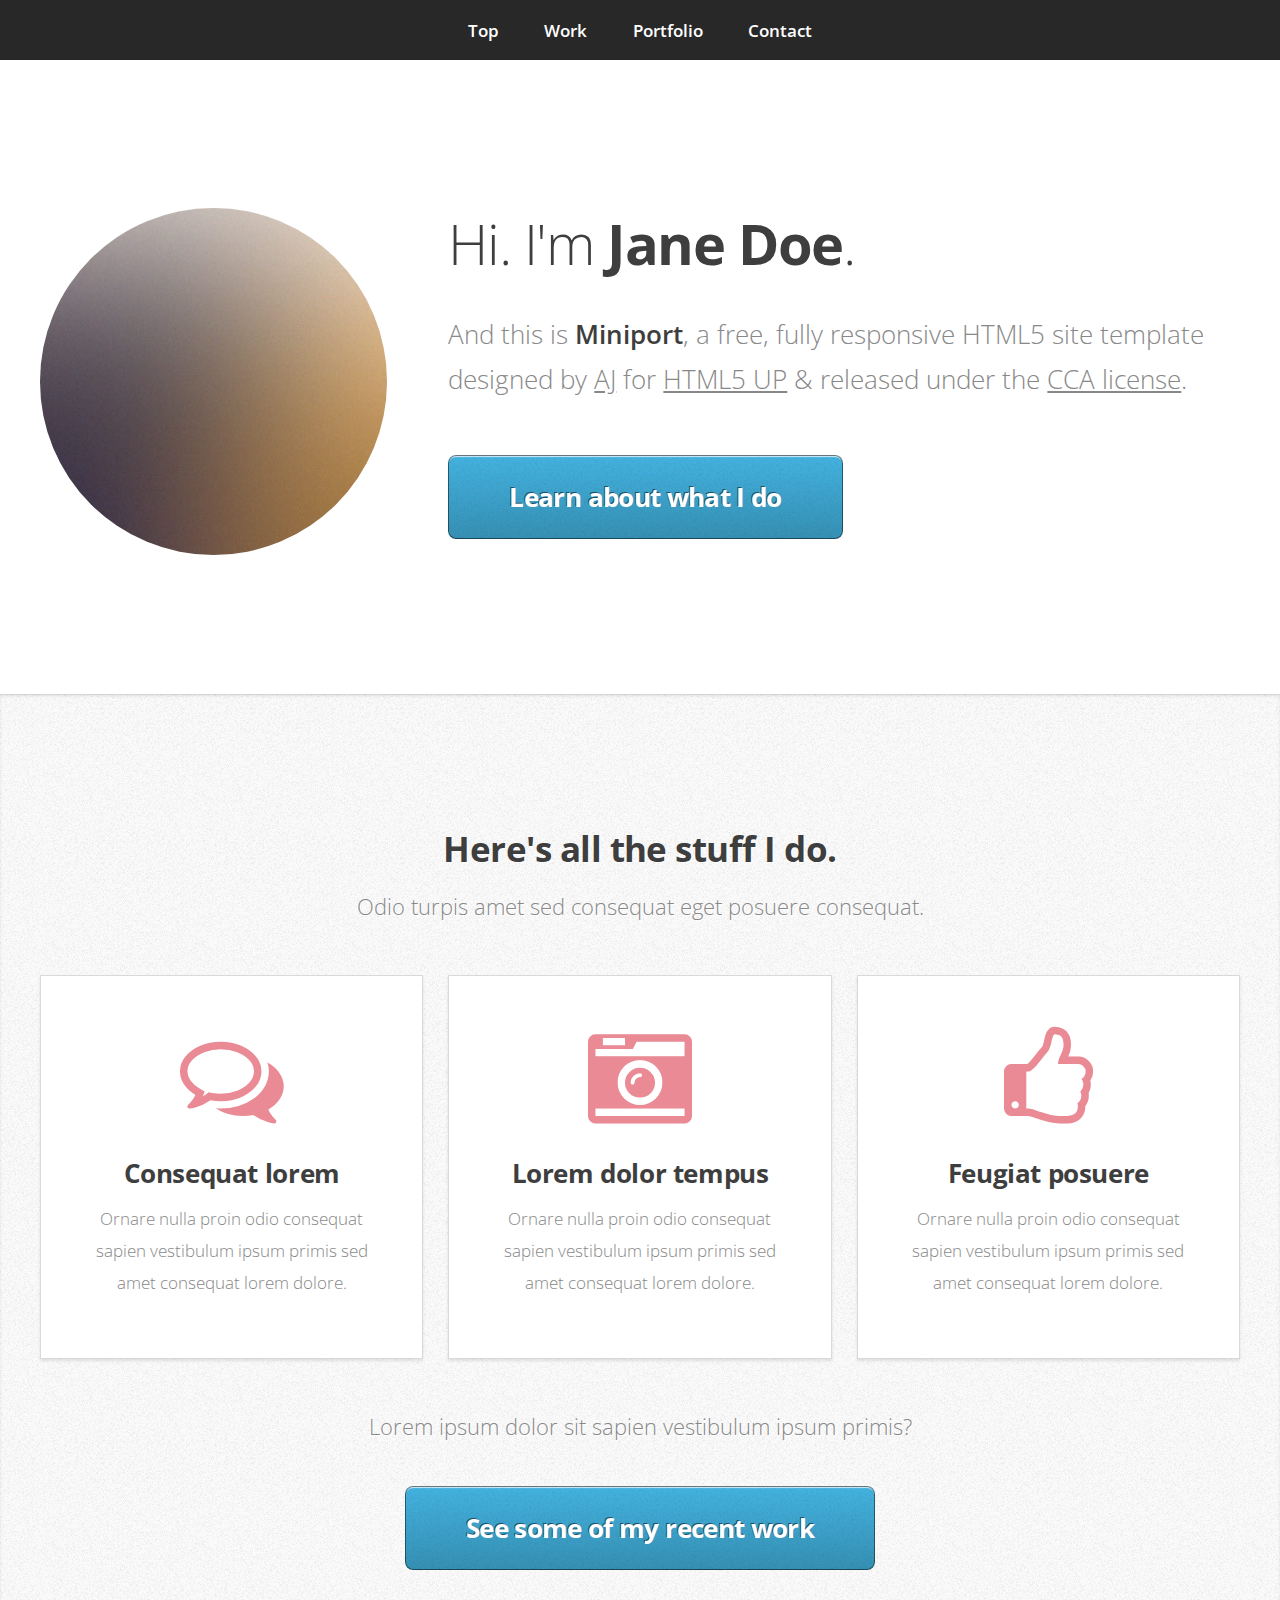
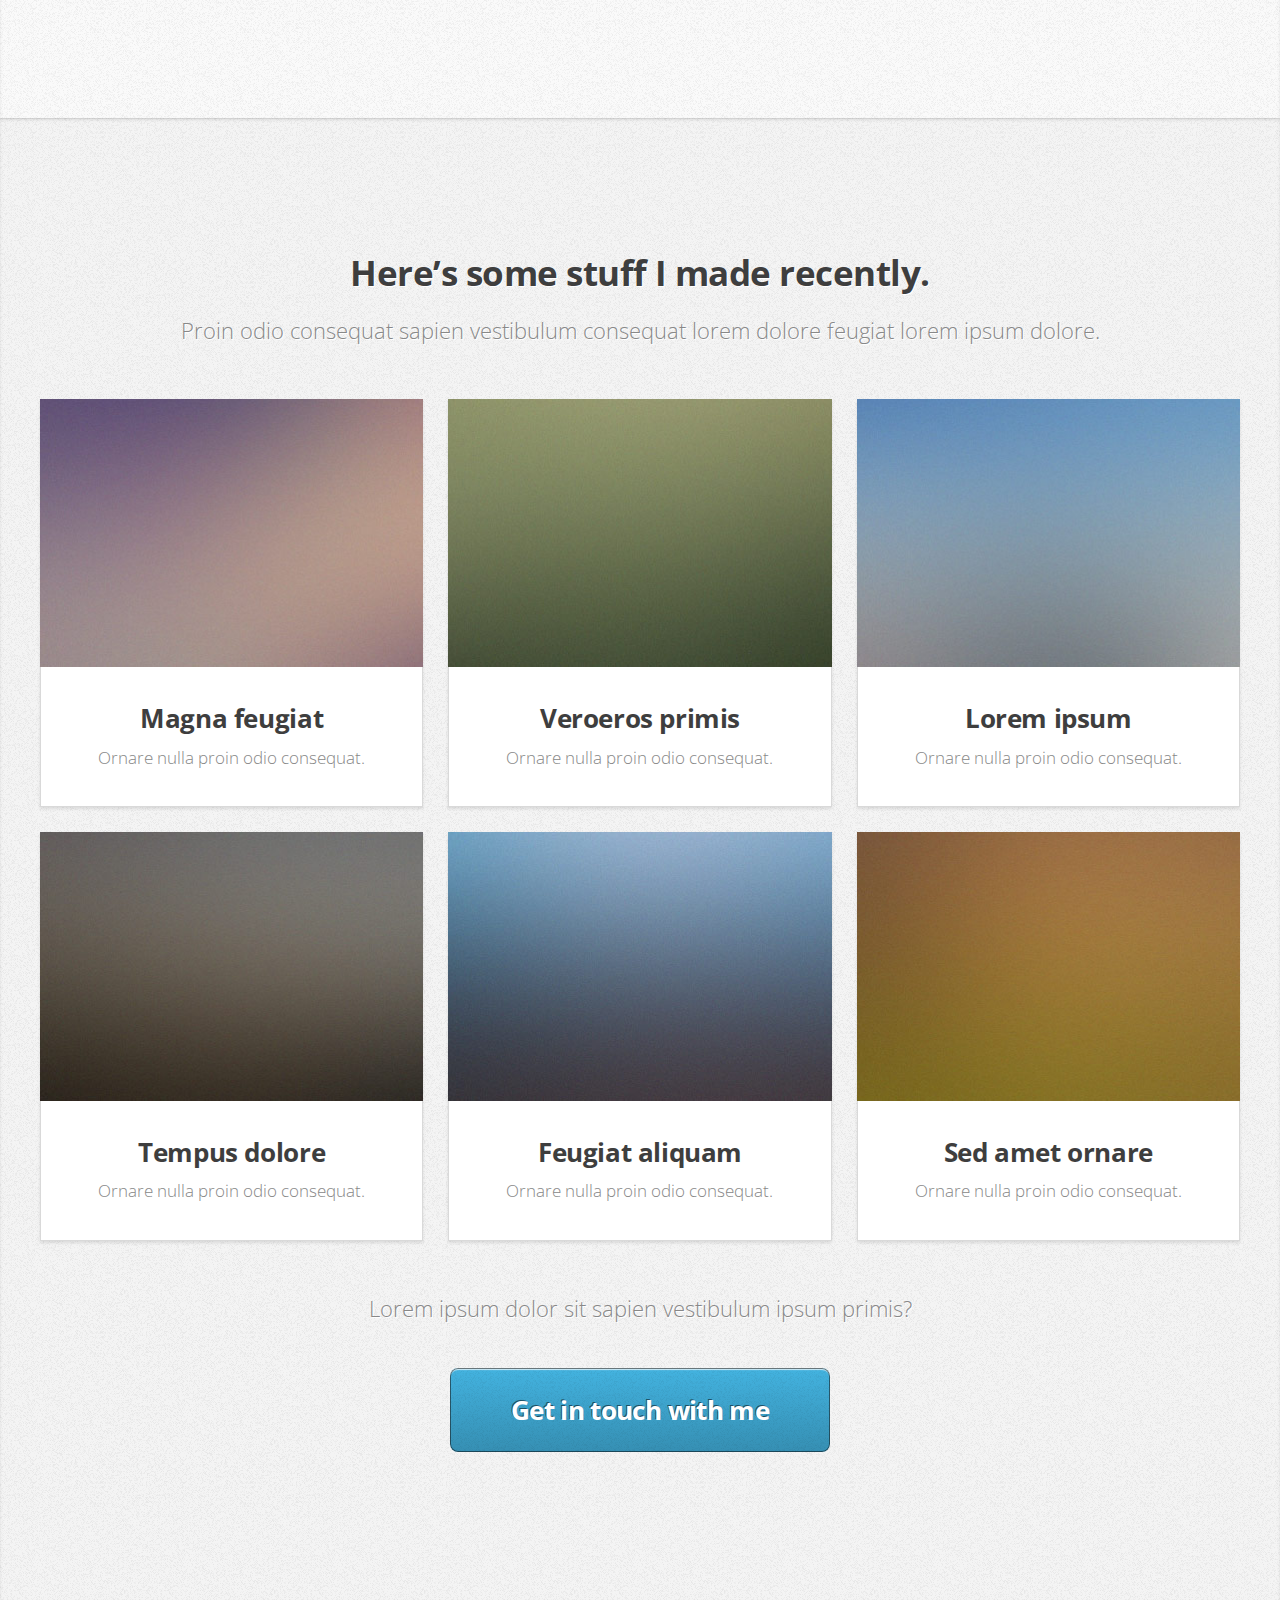
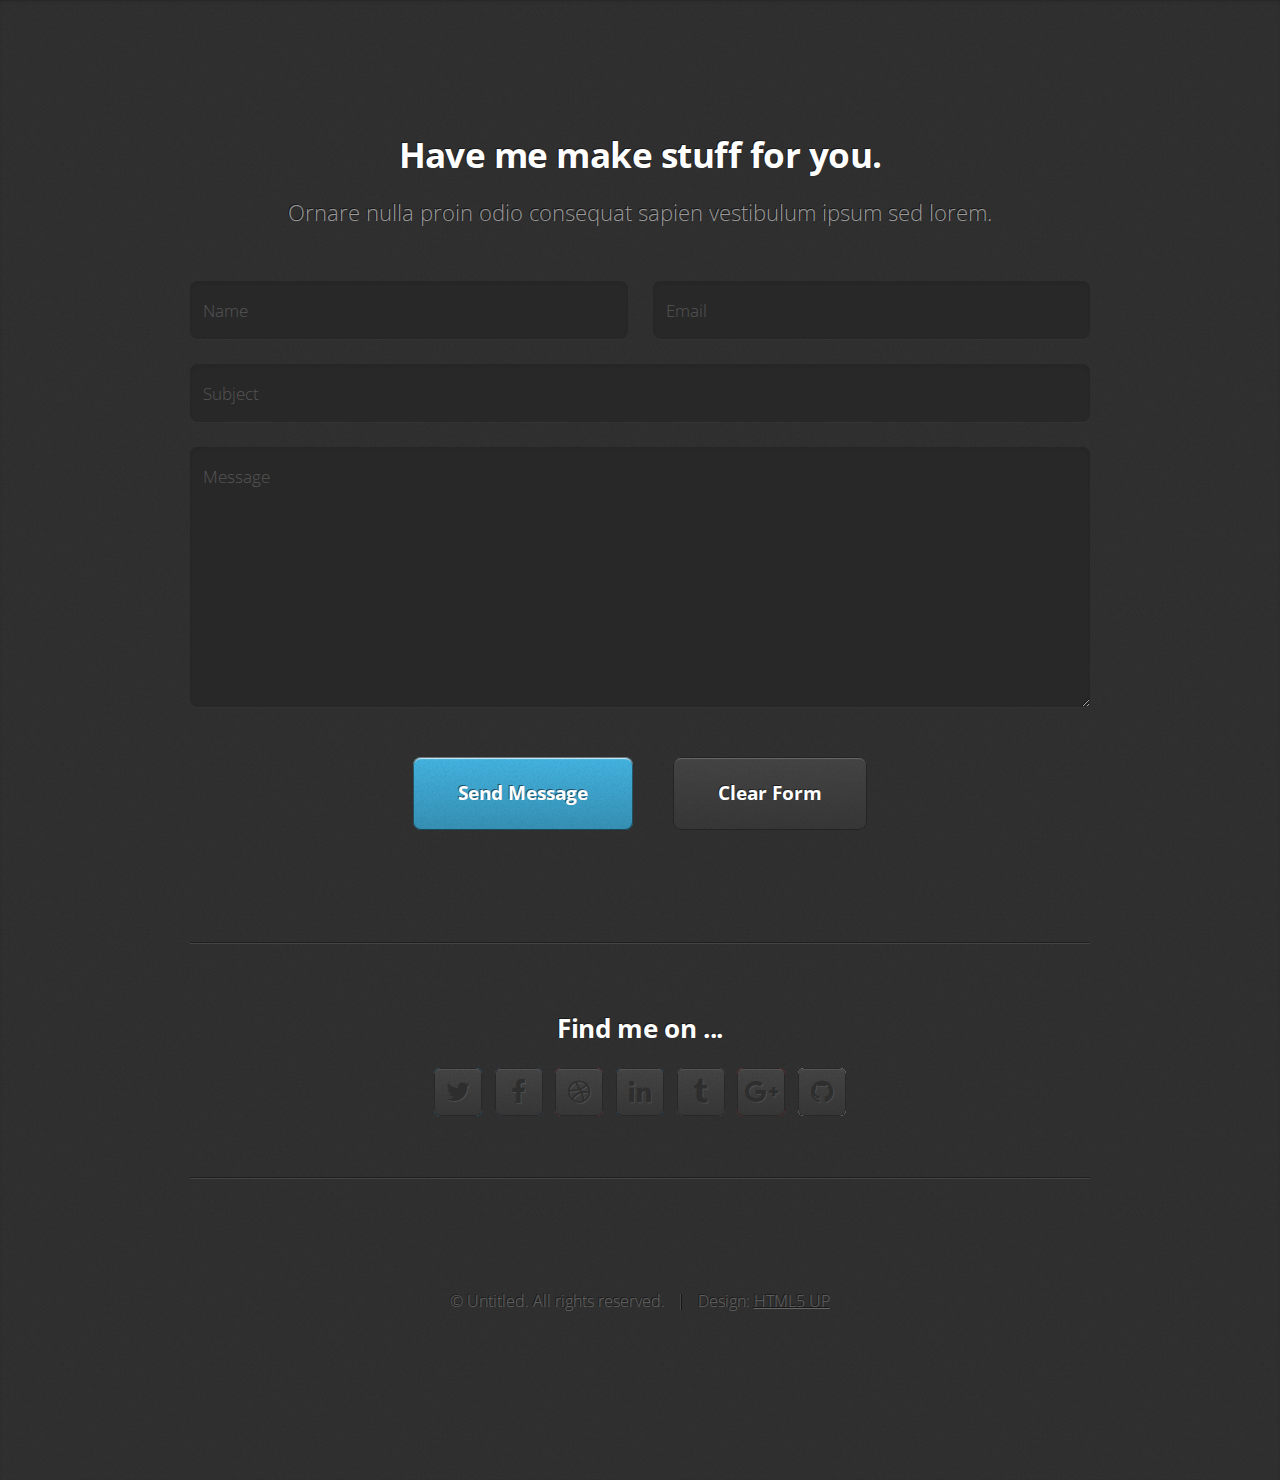
<file: VCC-ward/index.html>
<!DOCTYPE HTML>
<!--
	Miniport by HTML5 UP
	html5up.net | @ajlkn
	Free for personal and commercial use under the CCA 3.0 license (html5up.net/license)
-->
<html>
	<head>
		<title>Miniport by HTML5 UP</title>
		<meta charset="utf-8" />
		<meta name="viewport" content="width=device-width, initial-scale=1" />
		<!--[if lte IE 8]><script src="assets/js/ie/html5shiv.js"></script><![endif]-->
		<link rel="stylesheet" href="assets/css/main.css" />
		<!--[if lte IE 8]><link rel="stylesheet" href="assets/css/ie8.css" /><![endif]-->
		<!--[if lte IE 9]><link rel="stylesheet" href="assets/css/ie9.css" /><![endif]-->
	</head>
	<body>

		<!-- Nav -->
			<nav id="nav">
				<ul class="container">
					<li><a href="#top">Top</a></li>
					<li><a href="#work">Work</a></li>
					<li><a href="#portfolio">Portfolio</a></li>
					<li><a href="#contact">Contact</a></li>
				</ul>
			</nav>

		<!-- Home -->
			<div class="wrapper style1 first">
				<article class="container" id="top">
					<div class="row">
						<div class="4u 12u(mobile)">
							<span class="image fit"><img src="images/pic00.jpg" alt="" /></span>
						</div>
						<div class="8u 12u(mobile)">
							<header>
								<h1>Hi. I'm <strong>Jane Doe</strong>.</h1>
							</header>
							<p>And this is <strong>Miniport</strong>, a free, fully responsive HTML5 site template designed by <a href="http://twitter.com/ajlkn">AJ</a> for <a href="http://html5up.net">HTML5 UP</a> &amp; released under the <a href="http://html5up.net/license">CCA license</a>.</p>
							<a href="#work" class="button big scrolly">Learn about what I do</a>
						</div>
					</div>
				</article>
			</div>

		<!-- Work -->
			<div class="wrapper style2">
				<article id="work">
					<header>
						<h2>Here's all the stuff I do.</h2>
						<p>Odio turpis amet sed consequat eget posuere consequat.</p>
					</header>
					<div class="container">
						<div class="row">
							<div class="4u 12u(mobile)">
								<section class="box style1">
									<span class="icon featured fa-comments-o"></span>
									<h3>Consequat lorem</h3>
									<p>Ornare nulla proin odio consequat sapien vestibulum ipsum primis sed amet consequat lorem dolore.</p>
								</section>
							</div>
							<div class="4u 12u(mobile)">
								<section class="box style1">
									<span class="icon featured fa-camera-retro"></span>
									<h3>Lorem dolor tempus</h3>
									<p>Ornare nulla proin odio consequat sapien vestibulum ipsum primis sed amet consequat lorem dolore.</p>
								</section>
							</div>
							<div class="4u 12u(mobile)">
								<section class="box style1">
									<span class="icon featured fa-thumbs-o-up"></span>
									<h3>Feugiat posuere</h3>
									<p>Ornare nulla proin odio consequat sapien vestibulum ipsum primis sed amet consequat lorem dolore.</p>
								</section>
							</div>
						</div>
					</div>
					<footer>
						<p>Lorem ipsum dolor sit sapien vestibulum ipsum primis?</p>
						<a href="#portfolio" class="button big scrolly">See some of my recent work</a>
					</footer>
				</article>
			</div>

		<!-- Portfolio -->
			<div class="wrapper style3">
				<article id="portfolio">
					<header>
						<h2>Here’s some stuff I made recently.</h2>
						<p>Proin odio consequat  sapien vestibulum consequat lorem dolore feugiat lorem ipsum dolore.</p>
					</header>
					<div class="container">
						<div class="row">
							<div class="4u 12u(mobile)">
								<article class="box style2">
									<a href="#" class="image featured"><img src="images/pic01.jpg" alt="" /></a>
									<h3><a href="#">Magna feugiat</a></h3>
									<p>Ornare nulla proin odio consequat.</p>
								</article>
							</div>
							<div class="4u 12u(mobile)">
								<article class="box style2">
									<a href="#" class="image featured"><img src="images/pic02.jpg" alt="" /></a>
									<h3><a href="#">Veroeros primis</a></h3>
									<p>Ornare nulla proin odio consequat.</p>
								</article>
							</div>
							<div class="4u 12u(mobile)">
								<article class="box style2">
									<a href="#" class="image featured"><img src="images/pic03.jpg" alt="" /></a>
									<h3><a href="#">Lorem ipsum</a></h3>
									<p>Ornare nulla proin odio consequat.</p>
								</article>
							</div>
						</div>
						<div class="row">
							<div class="4u 12u(mobile)">
								<article class="box style2">
									<a href="#" class="image featured"><img src="images/pic04.jpg" alt="" /></a>
									<h3><a href="#">Tempus dolore</a></h3>
									<p>Ornare nulla proin odio consequat.</p>
								</article>
							</div>
							<div class="4u 12u(mobile)">
								<article class="box style2">
									<a href="#" class="image featured"><img src="images/pic05.jpg" alt="" /></a>
									<h3><a href="#">Feugiat aliquam</a></h3>
									<p>Ornare nulla proin odio consequat.</p>
								</article>
							</div>
							<div class="4u 12u(mobile)">
								<article class="box style2">
									<a href="#" class="image featured"><img src="images/pic06.jpg" alt="" /></a>
									<h3><a href="#">Sed amet ornare</a></h3>
									<p>Ornare nulla proin odio consequat.</p>
								</article>
							</div>
						</div>
					</div>
					<footer>
						<p>Lorem ipsum dolor sit sapien vestibulum ipsum primis?</p>
						<a href="#contact" class="button big scrolly">Get in touch with me</a>
					</footer>
				</article>
			</div>

		<!-- Contact -->
			<div class="wrapper style4">
				<article id="contact" class="container 75%">
					<header>
						<h2>Have me make stuff for you.</h2>
						<p>Ornare nulla proin odio consequat sapien vestibulum ipsum sed lorem.</p>
					</header>
					<div>
						<div class="row">
							<div class="12u">
								<form method="post" action="#">
									<div>
										<div class="row">
											<div class="6u 12u(mobile)">
												<input type="text" name="name" id="name" placeholder="Name" />
											</div>
											<div class="6u 12u(mobile)">
												<input type="text" name="email" id="email" placeholder="Email" />
											</div>
										</div>
										<div class="row">
											<div class="12u">
												<input type="text" name="subject" id="subject" placeholder="Subject" />
											</div>
										</div>
										<div class="row">
											<div class="12u">
												<textarea name="message" id="message" placeholder="Message"></textarea>
											</div>
										</div>
										<div class="row 200%">
											<div class="12u">
												<ul class="actions">
													<li><input type="submit" value="Send Message" /></li>
													<li><input type="reset" value="Clear Form" class="alt" /></li>
												</ul>
											</div>
										</div>
									</div>
								</form>
							</div>
						</div>
						<div class="row">
							<div class="12u">
								<hr />
								<h3>Find me on ...</h3>
								<ul class="social">
									<li><a href="#" class="icon fa-twitter"><span class="label">Twitter</span></a></li>
									<li><a href="#" class="icon fa-facebook"><span class="label">Facebook</span></a></li>
									<li><a href="#" class="icon fa-dribbble"><span class="label">Dribbble</span></a></li>
									<li><a href="#" class="icon fa-linkedin"><span class="label">LinkedIn</span></a></li>
									<li><a href="#" class="icon fa-tumblr"><span class="label">Tumblr</span></a></li>
									<li><a href="#" class="icon fa-google-plus"><span class="label">Google+</span></a></li>
									<li><a href="#" class="icon fa-github"><span class="label">Github</span></a></li>
									<!--
									<li><a href="#" class="icon fa-rss"><span>RSS</span></a></li>
									<li><a href="#" class="icon fa-instagram"><span>Instagram</span></a></li>
									<li><a href="#" class="icon fa-foursquare"><span>Foursquare</span></a></li>
									<li><a href="#" class="icon fa-skype"><span>Skype</span></a></li>
									<li><a href="#" class="icon fa-soundcloud"><span>Soundcloud</span></a></li>
									<li><a href="#" class="icon fa-youtube"><span>YouTube</span></a></li>
									<li><a href="#" class="icon fa-blogger"><span>Blogger</span></a></li>
									<li><a href="#" class="icon fa-flickr"><span>Flickr</span></a></li>
									<li><a href="#" class="icon fa-vimeo"><span>Vimeo</span></a></li>
									-->
								</ul>
								<hr />
							</div>
						</div>
					</div>
					<footer>
						<ul id="copyright">
							<li>&copy; Untitled. All rights reserved.</li><li>Design: <a href="http://html5up.net">HTML5 UP</a></li>
						</ul>
					</footer>
				</article>
			</div>

		<!-- Scripts -->
			<script src="assets/js/jquery.min.js"></script>
			<script src="assets/js/jquery.scrolly.min.js"></script>
			<script src="assets/js/skel.min.js"></script>
			<script src="assets/js/skel-viewport.min.js"></script>
			<script src="assets/js/util.js"></script>
			<!--[if lte IE 8]><script src="assets/js/ie/respond.min.js"></script><![endif]-->
			<script src="assets/js/main.js"></script>

	</body>
</html>
</file>
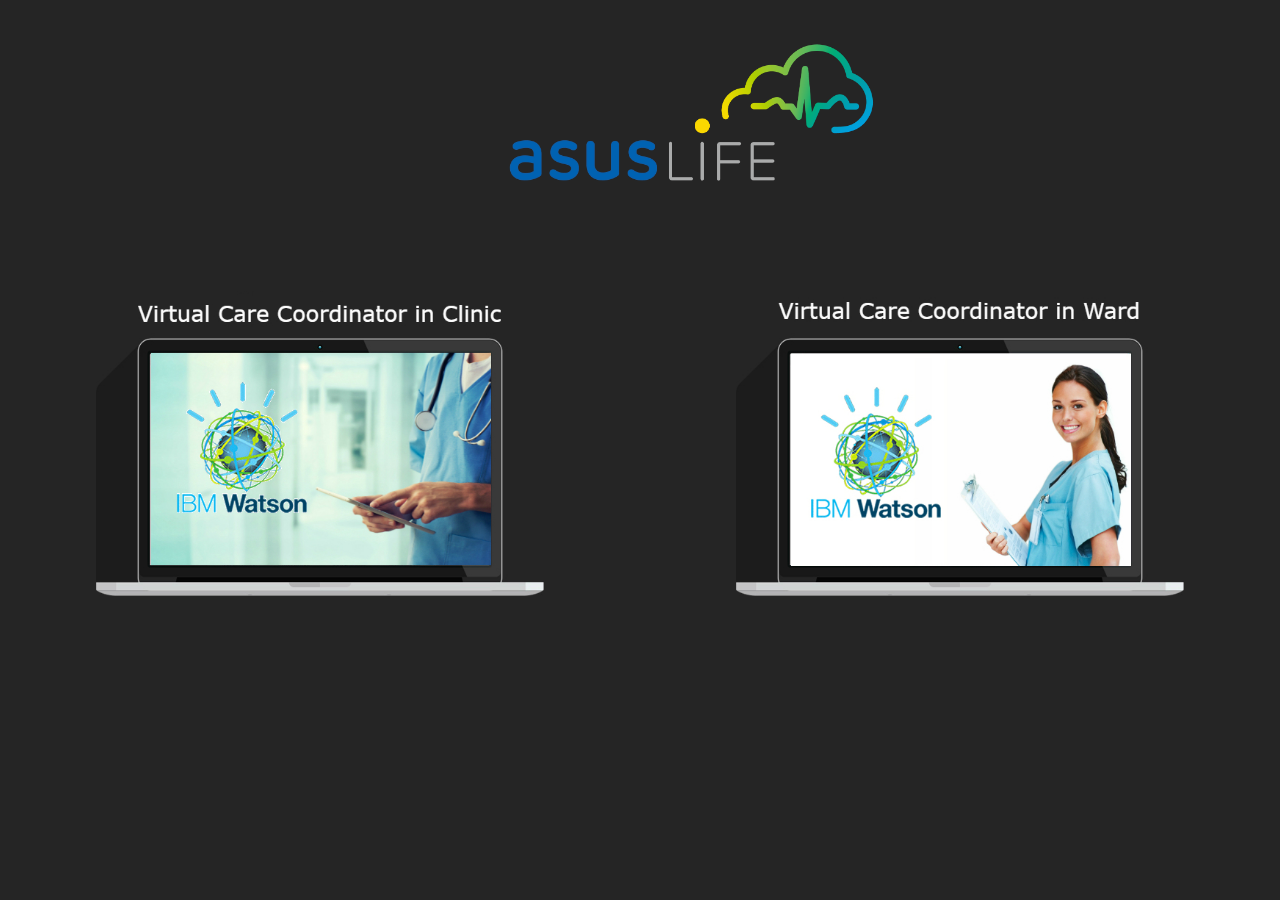
<file: OmniHealth-VCC.html>
<!DOCTYPE html>
<!-- saved from url=(0084)http://themes.derby-web-design-agency.co.uk/Alfie-The-Responsive-Bootstrap-Template/ -->
<html><head><meta http-equiv="Content-Type" content="text/html; charset=UTF-8">

<title>AsusLife Omnihealth VCC</title>
<style>
body{
padding:0;
margin:0;
background-color:#252525;	
}
.logo{
	position:absolute;
	top:40px;
	left:50%;
	margin: 0px 0px 0px -146px;
}
.left,
.right{
	width:50%;
	float:left;
	padding:0;
	margin:0;
	height:100% !important;
	position:relative;
}

.right{float:right}

.relativeimage{
	position:absolute;
	top:280px;
	left:15%;
	width:70%;	
}
.relativeimage img{
	width:100%;
	height:auto;
	-webkit-transition: all .3s ease-in-out;
	-moz-transition: all .3s ease-in-out;
	-o-transition: all .3s ease-in-out;
	transition: all .3s ease-in-out;
	border:0px;
}
.relativeimage img:hover{
	-webkit-transform: scale(1.1, 1.1);
	-moz-transform: scale(1.1, 1.1);
	-o-transform: scale(1.1, 1.1);
	-ms-transform: scale(1.1, 1.1);
	transform: scale(1.1, 1.1);
}
</style>
<style id="style-1-cropbar-clipper">/* Copyright 2014 Evernote Corporation. All rights reserved. */
.en-markup-crop-options {
    top: 18px !important;
    left: 50% !important;
    margin-left: -100px !important;
    width: 200px !important;
    border: 2px rgba(255,255,255,.38) solid !important;
    border-radius: 4px !important;
}

.en-markup-crop-options div div:first-of-type {
    margin-left: 0px !important;
}
</style></head>

<body>

<div class="logo"><img src="./OmniHealth-VCC_files/logo.png" alt="Asus Life"></div>

<div class="left">

  <div class="relativeimage"><a  onclick="window.open(this.href,'toolbar=no','location=no');return false"  href="./vcc-clinic/index.html" target="_blank" title="VCC-clinic"><img src="./OmniHealth-VCC_files/clinic.jpg" alt="VCC-clinic"></a></div>

</div>


<div class="right">

	<div class="relativeimage"><a onclick="window.open(this.href,'location=no','toolbar=no');return false"  href="./vcc-ward/index.html" title="VCC-ward"><img src="./OmniHealth-VCC_files/ward.jpg" alt="VCC-ward"></a></div>
	
</div>



<span style="border-radius: 3px; text-indent: 20px; width: auto; padding: 0px 4px 0px 0px; text-align: center; font-style: normal; font-variant: normal; font-weight: bold; font-stretch: normal; font-size: 11px; line-height: 20px; font-family: &quot;Helvetica Neue&quot;, Helvetica, sans-serif; color: rgb(255, 255, 255); background: url(&quot;[data-uri]&quot;) 3px 50% / 14px 14px no-repeat rgb(189, 8, 28); position: absolute; opacity: 1; z-index: 8675309; display: none; cursor: pointer; border: none; -webkit-font-smoothing: antialiased;">Save</span><span style="width: 20px; height: 20px; background: url(&quot;[data-uri]&quot;) 50% 50% / 14px 14px no-repeat rgba(0, 0, 0, 0.4); position: absolute; opacity: 1; z-index: 8675309; display: none; cursor: pointer; border: none; border-radius: 3px;"></span></body></html>
</file>
<file: VCC-ward/assets/css/ie8.css>
/*
	Miniport by HTML5 UP
	html5up.net | @ajlkn
	Free for personal and commercial use under the CCA 3.0 license (html5up.net/license)
*/

/* Basic */

	form input[type=text],
	form input[type=password],
	form select,
	form textarea {
		position: relative;
		-ms-behavior: url("assets/js/ie/PIE.htc");
	}

	input[type="button"],
	input[type="submit"],
	input[type="reset"],
	button,
	.button {
		position: relative;
		-ms-behavior: url("assets/js/ie/PIE.htc");
	}

/* Section/Article */

	section > .last-child,
	article > .last-child,
	section.last-child,
	article.last-child {
		margin-bottom: 0;
	}

/* Box */

	.box {
		border: solid 1px #ddd;
	}

/* List */

	ul.social li a {
		position: relative;
		top: 0 !important;
		overflow: hidden;
		-ms-behavior: url("assets/js/ie/PIE.htc");
	}

		ul.social li a:before {
			background: none;
		}

/* Wrappers */

	.wrapper {
		border-top: solid 1px #ddd;
	}

/* Nav */

	#nav a {
		position: relative;
		-ms-behavior: url("assets/js/ie/PIE.htc");
	}

/* Articles */

	#top .image {
		position: relative;
		-ms-behavior: url("assets/js/ie/PIE.htc");
	}

		#top .image img {
			position: relative;
			-ms-behavior: url("assets/js/ie/PIE.htc");
		}
</file>
<file: VCC-ward/assets/css/ie9.css>
/*
	Miniport by HTML5 UP
	html5up.net | @ajlkn
	Free for personal and commercial use under the CCA 3.0 license (html5up.net/license)
*/

/* Button */

	input[type="button"],
	input[type="submit"],
	input[type="reset"],
	button,
	.button {
		background-image: url("images/ie/grad0-20.svg");
	}

/* List */

	ul.social li a:before {
		background-image: url("images/ie/grad0-20.svg");
	}
</file>
<file: VCC-ward/assets/css/main.css>
@import url("https://fonts.googleapis.com/css?family=Open+Sans:300,300italic,600,600italic,700");
@import url("font-awesome.min.css");

/*
	Miniport by HTML5 UP
	html5up.net | @ajlkn
	Free for personal and commercial use under the CCA 3.0 license (html5up.net/license)
*/

/* Reset */

	html, body, div, span, applet, object, iframe, h1, h2, h3, h4, h5, h6, p, blockquote, pre, a, abbr, acronym, address, big, cite, code, del, dfn, em, img, ins, kbd, q, s, samp, small, strike, strong, sub, sup, tt, var, b, u, i, center, dl, dt, dd, ol, ul, li, fieldset, form, label, legend, table, caption, tbody, tfoot, thead, tr, th, td, article, aside, canvas, details, embed, figure, figcaption, footer, header, hgroup, menu, nav, output, ruby, section, summary, time, mark, audio, video {
		margin: 0;
		padding: 0;
		border: 0;
		font-size: 100%;
		font: inherit;
		vertical-align: baseline;
	}

	article, aside, details, figcaption, figure, footer, header, hgroup, menu, nav, section {
		display: block;
	}

	body {
		line-height: 1;
	}

	ol, ul {
		list-style: none;
	}

	blockquote, q {
		quotes: none;
	}

	blockquote:before, blockquote:after, q:before, q:after {
		content: '';
		content: none;
	}

	table {
		border-collapse: collapse;
		border-spacing: 0;
	}

	body {
		-webkit-text-size-adjust: none;
	}

/* Box Model */

	*, *:before, *:after {
		-moz-box-sizing: border-box;
		-webkit-box-sizing: border-box;
		box-sizing: border-box;
	}

/* Containers */

	.container {
		margin-left: auto;
		margin-right: auto;
	}

	.container.\31 25\25 {
		width: 100%;
		max-width: 1200px;
		min-width: 960px;
	}

	.container.\37 5\25 {
		width: 720px;
	}

	.container.\35 0\25 {
		width: 480px;
	}

	.container.\32 5\25 {
		width: 240px;
	}

	.container {
		width: 960px;
	}

	@media screen and (min-width: 737px) {

		.container.\31 25\25 {
			width: 100%;
			max-width: 1500px;
			min-width: 1200px;
		}

		.container.\37 5\25 {
			width: 900px;
		}

		.container.\35 0\25 {
			width: 600px;
		}

		.container.\32 5\25 {
			width: 300px;
		}

		.container {
			width: 1200px;
		}

	}

	@media screen and (min-width: 737px) and (max-width: 1200px) {

		.container.\31 25\25 {
			width: 100%;
			max-width: 1200px;
			min-width: 960px;
		}

		.container.\37 5\25 {
			width: 720px;
		}

		.container.\35 0\25 {
			width: 480px;
		}

		.container.\32 5\25 {
			width: 240px;
		}

		.container {
			width: 960px;
		}

	}

	@media screen and (max-width: 736px) {

		.container.\31 25\25 {
			width: 100%;
			max-width: 125%;
			min-width: 100%;
		}

		.container.\37 5\25 {
			width: 75%;
		}

		.container.\35 0\25 {
			width: 50%;
		}

		.container.\32 5\25 {
			width: 25%;
		}

		.container {
			width: 100% !important;
		}

	}

/* Grid */

	.row {
		border-bottom: solid 1px transparent;
		-moz-box-sizing: border-box;
		-webkit-box-sizing: border-box;
		box-sizing: border-box;
	}

	.row > * {
		float: left;
		-moz-box-sizing: border-box;
		-webkit-box-sizing: border-box;
		box-sizing: border-box;
	}

	.row:after, .row:before {
		content: '';
		display: block;
		clear: both;
		height: 0;
	}

	.row.uniform > * > :first-child {
		margin-top: 0;
	}

	.row.uniform > * > :last-child {
		margin-bottom: 0;
	}

	.row.\30 \25 > * {
		padding: 0 0 0 0px;
	}

	.row.\30 \25 {
		margin: 0 0 -1px 0px;
	}

	.row.uniform.\30 \25 > * {
		padding: 0px 0 0 0px;
	}

	.row.uniform.\30 \25 {
		margin: 0px 0 -1px 0px;
	}

	.row > * {
		padding: 0 0 0 40px;
	}

	.row {
		margin: 0 0 -1px -40px;
	}

	.row.uniform > * {
		padding: 40px 0 0 40px;
	}

	.row.uniform {
		margin: -40px 0 -1px -40px;
	}

	.row.\32 00\25 > * {
		padding: 0 0 0 80px;
	}

	.row.\32 00\25 {
		margin: 0 0 -1px -80px;
	}

	.row.uniform.\32 00\25 > * {
		padding: 80px 0 0 80px;
	}

	.row.uniform.\32 00\25 {
		margin: -80px 0 -1px -80px;
	}

	.row.\31 50\25 > * {
		padding: 0 0 0 60px;
	}

	.row.\31 50\25 {
		margin: 0 0 -1px -60px;
	}

	.row.uniform.\31 50\25 > * {
		padding: 60px 0 0 60px;
	}

	.row.uniform.\31 50\25 {
		margin: -60px 0 -1px -60px;
	}

	.row.\35 0\25 > * {
		padding: 0 0 0 20px;
	}

	.row.\35 0\25 {
		margin: 0 0 -1px -20px;
	}

	.row.uniform.\35 0\25 > * {
		padding: 20px 0 0 20px;
	}

	.row.uniform.\35 0\25 {
		margin: -20px 0 -1px -20px;
	}

	.row.\32 5\25 > * {
		padding: 0 0 0 10px;
	}

	.row.\32 5\25 {
		margin: 0 0 -1px -10px;
	}

	.row.uniform.\32 5\25 > * {
		padding: 10px 0 0 10px;
	}

	.row.uniform.\32 5\25 {
		margin: -10px 0 -1px -10px;
	}

	.\31 2u, .\31 2u\24 {
		width: 100%;
		clear: none;
		margin-left: 0;
	}

	.\31 1u, .\31 1u\24 {
		width: 91.6666666667%;
		clear: none;
		margin-left: 0;
	}

	.\31 0u, .\31 0u\24 {
		width: 83.3333333333%;
		clear: none;
		margin-left: 0;
	}

	.\39 u, .\39 u\24 {
		width: 75%;
		clear: none;
		margin-left: 0;
	}

	.\38 u, .\38 u\24 {
		width: 66.6666666667%;
		clear: none;
		margin-left: 0;
	}

	.\37 u, .\37 u\24 {
		width: 58.3333333333%;
		clear: none;
		margin-left: 0;
	}

	.\36 u, .\36 u\24 {
		width: 50%;
		clear: none;
		margin-left: 0;
	}

	.\35 u, .\35 u\24 {
		width: 41.6666666667%;
		clear: none;
		margin-left: 0;
	}

	.\34 u, .\34 u\24 {
		width: 33.3333333333%;
		clear: none;
		margin-left: 0;
	}

	.\33 u, .\33 u\24 {
		width: 25%;
		clear: none;
		margin-left: 0;
	}

	.\32 u, .\32 u\24 {
		width: 16.6666666667%;
		clear: none;
		margin-left: 0;
	}

	.\31 u, .\31 u\24 {
		width: 8.3333333333%;
		clear: none;
		margin-left: 0;
	}

	.\31 2u\24 + *,
	.\31 1u\24 + *,
	.\31 0u\24 + *,
	.\39 u\24 + *,
	.\38 u\24 + *,
	.\37 u\24 + *,
	.\36 u\24 + *,
	.\35 u\24 + *,
	.\34 u\24 + *,
	.\33 u\24 + *,
	.\32 u\24 + *,
	.\31 u\24 + * {
		clear: left;
	}

	.\-11u {
		margin-left: 91.66667%;
	}

	.\-10u {
		margin-left: 83.33333%;
	}

	.\-9u {
		margin-left: 75%;
	}

	.\-8u {
		margin-left: 66.66667%;
	}

	.\-7u {
		margin-left: 58.33333%;
	}

	.\-6u {
		margin-left: 50%;
	}

	.\-5u {
		margin-left: 41.66667%;
	}

	.\-4u {
		margin-left: 33.33333%;
	}

	.\-3u {
		margin-left: 25%;
	}

	.\-2u {
		margin-left: 16.66667%;
	}

	.\-1u {
		margin-left: 8.33333%;
	}

	@media screen and (min-width: 737px) {

		.row > * {
			padding: 25px 0 0 25px;
		}

		.row {
			margin: -25px 0 -1px -25px;
		}

		.row.uniform > * {
			padding: 25px 0 0 25px;
		}

		.row.uniform {
			margin: -25px 0 -1px -25px;
		}

		.row.\32 00\25 > * {
			padding: 50px 0 0 50px;
		}

		.row.\32 00\25 {
			margin: -50px 0 -1px -50px;
		}

		.row.uniform.\32 00\25 > * {
			padding: 50px 0 0 50px;
		}

		.row.uniform.\32 00\25 {
			margin: -50px 0 -1px -50px;
		}

		.row.\31 50\25 > * {
			padding: 37.5px 0 0 37.5px;
		}

		.row.\31 50\25 {
			margin: -37.5px 0 -1px -37.5px;
		}

		.row.uniform.\31 50\25 > * {
			padding: 37.5px 0 0 37.5px;
		}

		.row.uniform.\31 50\25 {
			margin: -37.5px 0 -1px -37.5px;
		}

		.row.\35 0\25 > * {
			padding: 12.5px 0 0 12.5px;
		}

		.row.\35 0\25 {
			margin: -12.5px 0 -1px -12.5px;
		}

		.row.uniform.\35 0\25 > * {
			padding: 12.5px 0 0 12.5px;
		}

		.row.uniform.\35 0\25 {
			margin: -12.5px 0 -1px -12.5px;
		}

		.row.\32 5\25 > * {
			padding: 6.25px 0 0 6.25px;
		}

		.row.\32 5\25 {
			margin: -6.25px 0 -1px -6.25px;
		}

		.row.uniform.\32 5\25 > * {
			padding: 6.25px 0 0 6.25px;
		}

		.row.uniform.\32 5\25 {
			margin: -6.25px 0 -1px -6.25px;
		}

		.\31 2u\28desktop\29, .\31 2u\24\28desktop\29 {
			width: 100%;
			clear: none;
			margin-left: 0;
		}

		.\31 1u\28desktop\29, .\31 1u\24\28desktop\29 {
			width: 91.6666666667%;
			clear: none;
			margin-left: 0;
		}

		.\31 0u\28desktop\29, .\31 0u\24\28desktop\29 {
			width: 83.3333333333%;
			clear: none;
			margin-left: 0;
		}

		.\39 u\28desktop\29, .\39 u\24\28desktop\29 {
			width: 75%;
			clear: none;
			margin-left: 0;
		}

		.\38 u\28desktop\29, .\38 u\24\28desktop\29 {
			width: 66.6666666667%;
			clear: none;
			margin-left: 0;
		}

		.\37 u\28desktop\29, .\37 u\24\28desktop\29 {
			width: 58.3333333333%;
			clear: none;
			margin-left: 0;
		}

		.\36 u\28desktop\29, .\36 u\24\28desktop\29 {
			width: 50%;
			clear: none;
			margin-left: 0;
		}

		.\35 u\28desktop\29, .\35 u\24\28desktop\29 {
			width: 41.6666666667%;
			clear: none;
			margin-left: 0;
		}

		.\34 u\28desktop\29, .\34 u\24\28desktop\29 {
			width: 33.3333333333%;
			clear: none;
			margin-left: 0;
		}

		.\33 u\28desktop\29, .\33 u\24\28desktop\29 {
			width: 25%;
			clear: none;
			margin-left: 0;
		}

		.\32 u\28desktop\29, .\32 u\24\28desktop\29 {
			width: 16.6666666667%;
			clear: none;
			margin-left: 0;
		}

		.\31 u\28desktop\29, .\31 u\24\28desktop\29 {
			width: 8.3333333333%;
			clear: none;
			margin-left: 0;
		}

		.\31 2u\24\28desktop\29 + *,
		.\31 1u\24\28desktop\29 + *,
		.\31 0u\24\28desktop\29 + *,
		.\39 u\24\28desktop\29 + *,
		.\38 u\24\28desktop\29 + *,
		.\37 u\24\28desktop\29 + *,
		.\36 u\24\28desktop\29 + *,
		.\35 u\24\28desktop\29 + *,
		.\34 u\24\28desktop\29 + *,
		.\33 u\24\28desktop\29 + *,
		.\32 u\24\28desktop\29 + *,
		.\31 u\24\28desktop\29 + * {
			clear: left;
		}

		.\-11u\28desktop\29 {
			margin-left: 91.66667%;
		}

		.\-10u\28desktop\29 {
			margin-left: 83.33333%;
		}

		.\-9u\28desktop\29 {
			margin-left: 75%;
		}

		.\-8u\28desktop\29 {
			margin-left: 66.66667%;
		}

		.\-7u\28desktop\29 {
			margin-left: 58.33333%;
		}

		.\-6u\28desktop\29 {
			margin-left: 50%;
		}

		.\-5u\28desktop\29 {
			margin-left: 41.66667%;
		}

		.\-4u\28desktop\29 {
			margin-left: 33.33333%;
		}

		.\-3u\28desktop\29 {
			margin-left: 25%;
		}

		.\-2u\28desktop\29 {
			margin-left: 16.66667%;
		}

		.\-1u\28desktop\29 {
			margin-left: 8.33333%;
		}

	}

	@media screen and (min-width: 737px) and (max-width: 1200px) {

		.row > * {
			padding: 25px 0 0 25px;
		}

		.row {
			margin: -25px 0 -1px -25px;
		}

		.row.uniform > * {
			padding: 25px 0 0 25px;
		}

		.row.uniform {
			margin: -25px 0 -1px -25px;
		}

		.row.\32 00\25 > * {
			padding: 50px 0 0 50px;
		}

		.row.\32 00\25 {
			margin: -50px 0 -1px -50px;
		}

		.row.uniform.\32 00\25 > * {
			padding: 50px 0 0 50px;
		}

		.row.uniform.\32 00\25 {
			margin: -50px 0 -1px -50px;
		}

		.row.\31 50\25 > * {
			padding: 37.5px 0 0 37.5px;
		}

		.row.\31 50\25 {
			margin: -37.5px 0 -1px -37.5px;
		}

		.row.uniform.\31 50\25 > * {
			padding: 37.5px 0 0 37.5px;
		}

		.row.uniform.\31 50\25 {
			margin: -37.5px 0 -1px -37.5px;
		}

		.row.\35 0\25 > * {
			padding: 12.5px 0 0 12.5px;
		}

		.row.\35 0\25 {
			margin: -12.5px 0 -1px -12.5px;
		}

		.row.uniform.\35 0\25 > * {
			padding: 12.5px 0 0 12.5px;
		}

		.row.uniform.\35 0\25 {
			margin: -12.5px 0 -1px -12.5px;
		}

		.row.\32 5\25 > * {
			padding: 6.25px 0 0 6.25px;
		}

		.row.\32 5\25 {
			margin: -6.25px 0 -1px -6.25px;
		}

		.row.uniform.\32 5\25 > * {
			padding: 6.25px 0 0 6.25px;
		}

		.row.uniform.\32 5\25 {
			margin: -6.25px 0 -1px -6.25px;
		}

		.\31 2u\28tablet\29, .\31 2u\24\28tablet\29 {
			width: 100%;
			clear: none;
			margin-left: 0;
		}

		.\31 1u\28tablet\29, .\31 1u\24\28tablet\29 {
			width: 91.6666666667%;
			clear: none;
			margin-left: 0;
		}

		.\31 0u\28tablet\29, .\31 0u\24\28tablet\29 {
			width: 83.3333333333%;
			clear: none;
			margin-left: 0;
		}

		.\39 u\28tablet\29, .\39 u\24\28tablet\29 {
			width: 75%;
			clear: none;
			margin-left: 0;
		}

		.\38 u\28tablet\29, .\38 u\24\28tablet\29 {
			width: 66.6666666667%;
			clear: none;
			margin-left: 0;
		}

		.\37 u\28tablet\29, .\37 u\24\28tablet\29 {
			width: 58.3333333333%;
			clear: none;
			margin-left: 0;
		}

		.\36 u\28tablet\29, .\36 u\24\28tablet\29 {
			width: 50%;
			clear: none;
			margin-left: 0;
		}

		.\35 u\28tablet\29, .\35 u\24\28tablet\29 {
			width: 41.6666666667%;
			clear: none;
			margin-left: 0;
		}

		.\34 u\28tablet\29, .\34 u\24\28tablet\29 {
			width: 33.3333333333%;
			clear: none;
			margin-left: 0;
		}

		.\33 u\28tablet\29, .\33 u\24\28tablet\29 {
			width: 25%;
			clear: none;
			margin-left: 0;
		}

		.\32 u\28tablet\29, .\32 u\24\28tablet\29 {
			width: 16.6666666667%;
			clear: none;
			margin-left: 0;
		}

		.\31 u\28tablet\29, .\31 u\24\28tablet\29 {
			width: 8.3333333333%;
			clear: none;
			margin-left: 0;
		}

		.\31 2u\24\28tablet\29 + *,
		.\31 1u\24\28tablet\29 + *,
		.\31 0u\24\28tablet\29 + *,
		.\39 u\24\28tablet\29 + *,
		.\38 u\24\28tablet\29 + *,
		.\37 u\24\28tablet\29 + *,
		.\36 u\24\28tablet\29 + *,
		.\35 u\24\28tablet\29 + *,
		.\34 u\24\28tablet\29 + *,
		.\33 u\24\28tablet\29 + *,
		.\32 u\24\28tablet\29 + *,
		.\31 u\24\28tablet\29 + * {
			clear: left;
		}

		.\-11u\28tablet\29 {
			margin-left: 91.66667%;
		}

		.\-10u\28tablet\29 {
			margin-left: 83.33333%;
		}

		.\-9u\28tablet\29 {
			margin-left: 75%;
		}

		.\-8u\28tablet\29 {
			margin-left: 66.66667%;
		}

		.\-7u\28tablet\29 {
			margin-left: 58.33333%;
		}

		.\-6u\28tablet\29 {
			margin-left: 50%;
		}

		.\-5u\28tablet\29 {
			margin-left: 41.66667%;
		}

		.\-4u\28tablet\29 {
			margin-left: 33.33333%;
		}

		.\-3u\28tablet\29 {
			margin-left: 25%;
		}

		.\-2u\28tablet\29 {
			margin-left: 16.66667%;
		}

		.\-1u\28tablet\29 {
			margin-left: 8.33333%;
		}

	}

	@media screen and (max-width: 736px) {

		.row > * {
			padding: 15px 0 0 15px;
		}

		.row {
			margin: -15px 0 -1px -15px;
		}

		.row.uniform > * {
			padding: 15px 0 0 15px;
		}

		.row.uniform {
			margin: -15px 0 -1px -15px;
		}

		.row.\32 00\25 > * {
			padding: 30px 0 0 30px;
		}

		.row.\32 00\25 {
			margin: -30px 0 -1px -30px;
		}

		.row.uniform.\32 00\25 > * {
			padding: 30px 0 0 30px;
		}

		.row.uniform.\32 00\25 {
			margin: -30px 0 -1px -30px;
		}

		.row.\31 50\25 > * {
			padding: 22.5px 0 0 22.5px;
		}

		.row.\31 50\25 {
			margin: -22.5px 0 -1px -22.5px;
		}

		.row.uniform.\31 50\25 > * {
			padding: 22.5px 0 0 22.5px;
		}

		.row.uniform.\31 50\25 {
			margin: -22.5px 0 -1px -22.5px;
		}

		.row.\35 0\25 > * {
			padding: 7.5px 0 0 7.5px;
		}

		.row.\35 0\25 {
			margin: -7.5px 0 -1px -7.5px;
		}

		.row.uniform.\35 0\25 > * {
			padding: 7.5px 0 0 7.5px;
		}

		.row.uniform.\35 0\25 {
			margin: -7.5px 0 -1px -7.5px;
		}

		.row.\32 5\25 > * {
			padding: 3.75px 0 0 3.75px;
		}

		.row.\32 5\25 {
			margin: -3.75px 0 -1px -3.75px;
		}

		.row.uniform.\32 5\25 > * {
			padding: 3.75px 0 0 3.75px;
		}

		.row.uniform.\32 5\25 {
			margin: -3.75px 0 -1px -3.75px;
		}

		.\31 2u\28mobile\29, .\31 2u\24\28mobile\29 {
			width: 100%;
			clear: none;
			margin-left: 0;
		}

		.\31 1u\28mobile\29, .\31 1u\24\28mobile\29 {
			width: 91.6666666667%;
			clear: none;
			margin-left: 0;
		}

		.\31 0u\28mobile\29, .\31 0u\24\28mobile\29 {
			width: 83.3333333333%;
			clear: none;
			margin-left: 0;
		}

		.\39 u\28mobile\29, .\39 u\24\28mobile\29 {
			width: 75%;
			clear: none;
			margin-left: 0;
		}

		.\38 u\28mobile\29, .\38 u\24\28mobile\29 {
			width: 66.6666666667%;
			clear: none;
			margin-left: 0;
		}

		.\37 u\28mobile\29, .\37 u\24\28mobile\29 {
			width: 58.3333333333%;
			clear: none;
			margin-left: 0;
		}

		.\36 u\28mobile\29, .\36 u\24\28mobile\29 {
			width: 50%;
			clear: none;
			margin-left: 0;
		}

		.\35 u\28mobile\29, .\35 u\24\28mobile\29 {
			width: 41.6666666667%;
			clear: none;
			margin-left: 0;
		}

		.\34 u\28mobile\29, .\34 u\24\28mobile\29 {
			width: 33.3333333333%;
			clear: none;
			margin-left: 0;
		}

		.\33 u\28mobile\29, .\33 u\24\28mobile\29 {
			width: 25%;
			clear: none;
			margin-left: 0;
		}

		.\32 u\28mobile\29, .\32 u\24\28mobile\29 {
			width: 16.6666666667%;
			clear: none;
			margin-left: 0;
		}

		.\31 u\28mobile\29, .\31 u\24\28mobile\29 {
			width: 8.3333333333%;
			clear: none;
			margin-left: 0;
		}

		.\31 2u\24\28mobile\29 + *,
		.\31 1u\24\28mobile\29 + *,
		.\31 0u\24\28mobile\29 + *,
		.\39 u\24\28mobile\29 + *,
		.\38 u\24\28mobile\29 + *,
		.\37 u\24\28mobile\29 + *,
		.\36 u\24\28mobile\29 + *,
		.\35 u\24\28mobile\29 + *,
		.\34 u\24\28mobile\29 + *,
		.\33 u\24\28mobile\29 + *,
		.\32 u\24\28mobile\29 + *,
		.\31 u\24\28mobile\29 + * {
			clear: left;
		}

		.\-11u\28mobile\29 {
			margin-left: 91.66667%;
		}

		.\-10u\28mobile\29 {
			margin-left: 83.33333%;
		}

		.\-9u\28mobile\29 {
			margin-left: 75%;
		}

		.\-8u\28mobile\29 {
			margin-left: 66.66667%;
		}

		.\-7u\28mobile\29 {
			margin-left: 58.33333%;
		}

		.\-6u\28mobile\29 {
			margin-left: 50%;
		}

		.\-5u\28mobile\29 {
			margin-left: 41.66667%;
		}

		.\-4u\28mobile\29 {
			margin-left: 33.33333%;
		}

		.\-3u\28mobile\29 {
			margin-left: 25%;
		}

		.\-2u\28mobile\29 {
			margin-left: 16.66667%;
		}

		.\-1u\28mobile\29 {
			margin-left: 8.33333%;
		}

	}

/* Basic */

	body, input, textarea, select {
		font-family: 'Open Sans', sans-serif;
		line-height: 1.85em;
		color: #888;
		font-weight: 300;
	}

		body.is-loading *, input.is-loading *, textarea.is-loading *, select.is-loading * {
			-moz-transition: none !important;
			-webkit-transition: none !important;
			-ms-transition: none !important;
			transition: none !important;
			-moz-animation: none !important;
			-webkit-animation: none !important;
			-ms-animation: none !important;
			animation: none !important;
		}

	a {
		-moz-transition: color .2s ease-in-out;
		-webkit-transition: color .2s ease-in-out;
		-ms-transition: color .2s ease-in-out;
		transition: color .2s ease-in-out;
		color: #43B3E0;
		text-decoration: underline;
	}

		a:hover {
			color: #43bff0 !important;
		}

		a img {
			border: 0;
		}

	b, strong {
		font-weight: 600;
		color: #3e3e3e;
	}

	i, em {
		font-style: italic;
	}

	sub {
		position: relative;
		top: 0.5em;
		font-size: 0.8em;
	}

	sup {
		position: relative;
		top: -0.5em;
		font-size: 0.8em;
	}

	blockquote {
		border-left: solid 0.75em #eee;
		padding: 1em 0 1em 1.5em;
		font-style: italic;
	}

	h1, h2, h3, h4, h5, h6 {
		color: #3e3e3e;
	}

	h1 a, h2 a, h3 a, h4 a, h5 a, h6 a {
		text-decoration: none;
		color: inherit;
	}

	h2, h3, h4, h5, h6 {
		font-weight: 700;
	}

	h1 {
		font-weight: 300;
	}

		h1 strong {
			font-weight: 700;
		}

	em, i {
		font-style: italic;
	}

	br.clear {
		clear: both;
	}

	hr {
		border: 0;
		border-top: solid 1px #444;
		border-top-color: rgba(0, 0, 0, 0.35);
		box-shadow: 0px 1px 0px 0px rgba(255, 255, 255, 0.1);
		height: 1px;
		margin: 3em 0 4em 0;
	}

	p, ul, ol, dl, table {
		margin-bottom: 2em;
	}

/* Form */

	form label {
		color: #3e3e3e;
		font-weight: 700;
		display: block;
		margin: 0 0 0.5em 0;
	}

	form input[type=text],
	form input[type=email],
	form input[type=password],
	form select,
	form textarea {
		-moz-transition: background .2s ease-in-out, box-shadow .2s ease-in-out;
		-webkit-transition: background .2s ease-in-out, box-shadow .2s ease-in-out;
		-ms-transition: background .2s ease-in-out, box-shadow .2s ease-in-out;
		transition: background .2s ease-in-out, box-shadow .2s ease-in-out;
		-webkit-appearance: none;
		display: block;
		border: 0;
		padding: 0.75em;
		font-size: 1em;
		border-radius: 8px;
		border: solid 1px #ddd;
		background: #fff;
		color: #bbb;
		box-shadow: inset 0px 2px 3px 1px rgba(0, 0, 0, 0.05), 0px 1px 0px 0px rgba(255, 255, 255, 0.025);
		width: 100%;
	}

		form input[type=text]:focus,
		form input[type=email]:focus,
		form input[type=password]:focus,
		form select:focus,
		form textarea:focus {
			background: #fafafa;
			box-shadow: inset 0px 2px 5px 0px rgba(0, 0, 0, 0.05), 0px 1px 0px 0px rgba(255, 255, 255, 0.025), inset 0px 0px 2px 1px #43bff0;
		}

	form textarea {
		height: 15em;
	}

	form .formerize-placeholder {
		color: #555 !important;
	}

	form ::-webkit-input-placeholder {
		color: #555 !important;
	}

	form :-moz-placeholder {
		color: #555 !important;
	}

	form ::-moz-placeholder {
		color: #555 !important;
	}

	form :-ms-input-placeholder {
		color: #555 !important;
	}

	form ::-moz-focus-inner {
		border: 0;
	}

/* Tables */

	table {
		width: 100%;
	}

		table.default {
			width: 100%;
		}

			table.default tr {
				border-top: solid 1px #eee;
			}

				table.default tr:first-child {
					border-top: 0;
				}

			table.default td {
				padding: 0.5em 1em 0.5em 1em;
			}

			table.default th {
				text-align: left;
				padding: 0.5em 1em 0.5em 1em;
				font-weight: 600;
				margin: 0 0 1em 0;
			}

			table.default thead {
				background: #4f4f4f;
				color: #fff;
			}

/* Section/Article */

	section, article {
		margin-bottom: 3em;
	}

	section > :last-child,
	article > :last-child,
	section:last-child,
	article:last-child {
		margin-bottom: 0;
	}

/* Image */

	.image {
		display: inline-block;
		position: relative;
	}

		.image img {
			display: block;
			width: 100%;
		}

		.image.fit {
			display: block;
			width: 100%;
		}

		.image.featured {
			display: block;
			width: 100%;
			margin: 0 0 2em 0;
		}

		.image.left {
			float: left;
			margin: 0 2em 2em 0;
		}

		.image.centered {
			display: block;
			margin: 0 0 2em 0;
		}

			.image.centered img {
				margin: 0 auto;
				width: auto;
			}

/* Button */

	input[type="button"],
	input[type="submit"],
	input[type="reset"],
	button,
	.button {
		background-image: url("images/bg.png"), -moz-linear-gradient(top, rgba(0, 0, 0, 0), rgba(0, 0, 0, 0.2));
		background-image: url("images/bg.png"), -webkit-linear-gradient(top, rgba(0, 0, 0, 0), rgba(0, 0, 0, 0.2));
		background-image: url("images/bg.png"), -ms-linear-gradient(top, rgba(0, 0, 0, 0), rgba(0, 0, 0, 0.2));
		background-image: url("images/bg.png"), linear-gradient(top, rgba(0, 0, 0, 0), rgba(0, 0, 0, 0.2));
		-moz-transition: background-color .2s ease-in-out;
		-webkit-transition: background-color .2s ease-in-out;
		-ms-transition: background-color .2s ease-in-out;
		transition: background-color .2s ease-in-out;
		-webkit-appearance: none;
		position: relative;
		display: inline-block;
		color: #fff !important;
		text-decoration: none;
		font-weight: 700;
		border: 0;
		outline: 0;
		cursor: pointer;
		border-radius: 8px;
		text-shadow: -1px -1px 0.5px rgba(0, 0, 0, 0.5);
		overflow: hidden;
		box-shadow: inset 0px 0px 0px 1px rgba(0, 0, 0, 0.5), inset 0px 2px 1px 0px rgba(255, 255, 255, 0.75);
		background-color: #43B3E0;
	}

		input[type="button"]:hover,
		input[type="submit"]:hover,
		input[type="reset"]:hover,
		button:hover,
		.button:hover {
			background-color: #43bff0;
			color: #fff !important;
		}

		input[type="button"]:active,
		input[type="submit"]:active,
		input[type="reset"]:active,
		button:active,
		.button:active {
			background-color: #3BA8D3;
			top: 1px;
		}

		input[type="button"].alt,
		input[type="submit"].alt,
		input[type="reset"].alt,
		button.alt,
		.button.alt {
			background-color: #444;
			box-shadow: inset 0px 0px 0px 1px #242424, inset 0px 2px 1px 0px rgba(255, 255, 255, 0.2);
		}

			input[type="button"].alt:hover,
			input[type="submit"].alt:hover,
			input[type="reset"].alt:hover,
			button.alt:hover,
			.button.alt:hover {
				background-color: #4f4f4f;
				color: #fff !important;
			}

			input[type="button"].alt:active,
			input[type="submit"].alt:active,
			input[type="reset"].alt:active,
			button.alt:active,
			.button.alt:active {
				background-color: #3f3f3f;
			}

/* List */

	ul.default {
		list-style: disc;
		padding-left: 1em;
	}

		ul.default li {
			padding-left: 0.5em;
		}

	ul.social {
		cursor: default;
		margin: 0;
	}

		ul.social li {
			position: relative;
			display: inline-block;
			margin: 0.25em;
			top: 0;
		}

			ul.social li a {
				-moz-transition: top .2s ease-in-out;
				-webkit-transition: top .2s ease-in-out;
				-ms-transition: top .2s ease-in-out;
				transition: top .2s ease-in-out;
				display: block;
				width: 48px;
				height: 48px;
				border-radius: 6px;
				top: 0;
				position: relative;
			}

				ul.social li a:before {
					background-image: url("images/bg.png"), -moz-linear-gradient(top, rgba(0, 0, 0, 0), rgba(0, 0, 0, 0.2));
					background-image: url("images/bg.png"), -webkit-linear-gradient(top, rgba(0, 0, 0, 0), rgba(0, 0, 0, 0.2));
					background-image: url("images/bg.png"), -ms-linear-gradient(top, rgba(0, 0, 0, 0), rgba(0, 0, 0, 0.2));
					background-image: url("images/bg.png"), linear-gradient(top, rgba(0, 0, 0, 0), rgba(0, 0, 0, 0.2));
					-moz-transition: background-color .2s ease-in-out;
					-webkit-transition: background-color .2s ease-in-out;
					-ms-transition: background-color .2s ease-in-out;
					transition: background-color .2s ease-in-out;
					background-color: #444;
					border-radius: 6px;
					box-shadow: inset 0px 0px 0px 1px #282828, inset 0px 2px 1px 0px rgba(255, 255, 255, 0.1);
					color: #2E2E2E !important;
					display: block;
					font-size: 26px;
					height: 48px;
					line-height: 48px;
					text-align: center;
					outline: 0;
					overflow: hidden;
					text-shadow: 1px 1px 0px rgba(255, 255, 255, 0.1);
					width: 48px;
				}

				ul.social li a.fa-twitter {
					background-color: #2DAAE4;
				}

				ul.social li a.fa-facebook {
					background-color: #3C5A98;
				}

				ul.social li a.fa-dribbble {
					background-color: #C4376B;
				}

				ul.social li a.fa-linkedin {
					background-color: #006599;
				}

				ul.social li a.fa-tumblr {
					background-color: #51718A;
				}

				ul.social li a.fa-google-plus {
					background-color: #DA2713;
				}

				ul.social li a.fa-github {
					background-color: #FAFAFA;
				}

				ul.social li a.fa-rss {
					background-color: #F2600B;
				}

				ul.social li a.fa-instagram {
					background-color: #E0D7C8;
				}

				ul.social li a.fa-foursquare {
					background-color: #39A3D4;
				}

				ul.social li a.fa-skype {
					background-color: #10BEF1;
				}

				ul.social li a.fa-soundcloud {
					background-color: #FE5419;
				}

				ul.social li a.fa-youtube {
					background-color: #BF2E25;
				}

				ul.social li a.fa-blogger {
					background-color: #FF6501;
				}

				ul.social li a.fa-flickr {
					background-color: #0062DB;
				}

				ul.social li a.fa-vimeo {
					background-color: #4C8AB0;
				}

				ul.social li a:hover {
					top: -5px;
				}

					ul.social li a:hover:before {
						background-color: transparent;
					}

	ul.actions li {
		display: inline-block;
		margin: 0 0 0 1em;
	}

		ul.actions li:first-child {
			margin-left: 0;
		}

	ol.default {
		list-style: decimal;
		padding-left: 1.25em;
	}

		ol.default li {
			padding-left: 0.25em;
		}

/* Box */

	.box {
		background: #fff;
		box-shadow: inset 0px 0px 0px 1px rgba(0, 0, 0, 0.15), 0px 2px 3px 0px rgba(0, 0, 0, 0.1);
		text-align: center;
	}

/* Icons */

	.icon {
		text-decoration: none;
	}

		.icon:before {
			display: inline-block;
			font-family: FontAwesome;
			font-size: 1.25em;
			text-decoration: none;
			font-style: normal;
			font-weight: normal;
			line-height: 1;
			-webkit-font-smoothing: antialiased;
			-moz-osx-font-smoothing: grayscale;
		}

		.icon > .label {
			display: none;
		}

		.icon.featured {
			color: #EA8A95;
			display: block;
			margin: 0 0 1.5em 0;
			cursor: default;
		}

			.icon.featured:before {
				font-size: 6em;
			}

/* Wrappers */

	.wrapper {
		background-image: url("images/bg.png");
		box-shadow: inset 0px 1px 0px 0px rgba(0, 0, 0, 0.05), inset 0px 2px 3px 0px rgba(0, 0, 0, 0.1);
	}

		.wrapper.first {
			box-shadow: none;
		}

		.wrapper.style1 {
			background-image: none;
			background-color: #fff;
		}

		.wrapper.style2 {
			background-color: #fafafa;
			text-shadow: 1px 1px 0px #fff;
		}

		.wrapper.style3 {
			background-color: #f4f4f4;
			text-shadow: 1px 1px 0px #fff;
		}

		.wrapper.style4 {
			background-color: #303030;
			color: #999;
			text-shadow: -1px -1px 0px #181818;
		}

			.wrapper.style4 h1, .wrapper.style4 h2, .wrapper.style4 h3, .wrapper.style4 h4, .wrapper.style4 h5, .wrapper.style4 h6 {
				color: #fff;
			}

			.wrapper.style4 form input[type=text],
			.wrapper.style4 form input[type=password],
			.wrapper.style4 form select,
			.wrapper.style4 form textarea {
				border: none;
				background: #282828;
			}

				.wrapper.style4 form input[type=text]:focus,
				.wrapper.style4 form input[type=password]:focus,
				.wrapper.style4 form select:focus,
				.wrapper.style4 form textarea:focus {
					background: #252525;
				}

/* Nav */

	#nav {
		background-color: #282828;
		text-align: center;
		position: fixed;
		left: 0;
		top: 0;
		width: 100%;
		z-index: 10000;
		cursor: default;
	}

		#nav ul {
			margin-bottom: 0;
		}

		#nav li {
			display: inline-block;
		}

		#nav a {
			position: relative;
			display: block;
			color: #fff;
			text-decoration: none;
			outline: 0;
		}

			#nav a:hover {
				color: #fff !important;
			}

			#nav a.active:before {
				content: '';
				display: block;
				position: absolute;
				bottom: -0.6em;
				left: 50%;
				margin-left: -0.75em;
				border-left: solid 0.75em transparent;
				border-right: solid 0.75em transparent;
				border-top: solid 0.6em #282828;
			}

/* Articles */

	#top .image {
		border-radius: 50%;
	}

		#top .image img {
			border-radius: 50%;
		}

	#top p a {
		color: inherit;
	}

/* Copyright */

	#copyright {
		color: #666;
	}

		#copyright a {
			-moz-transition: color .2s ease-in-out;
			-webkit-transition: color .2s ease-in-out;
			-ms-transition: color .2s ease-in-out;
			transition: color .2s ease-in-out;
			color: inherit;
		}

			#copyright a:hover {
				color: #777;
			}

/* Desktop */

	@media screen and (min-width: 737px) {

		/* Basic */

			body, input, textarea, select {
				font-size: 13pt;
			}

			h1 {
				font-size: 3.25em;
				letter-spacing: -0.025em;
			}

			h2 {
				font-size: 2em;
				letter-spacing: -0.015em;
			}

			h3 {
				font-size: 1.5em;
				letter-spacing: -0.015em;
			}

			h1, h2, h3, h4, h5, h6 {
				margin: 0 0 0.75em 0;
			}

			header {
				margin: 0 0 3em 0;
			}

				header > p {
					font-size: 1.25em;
					margin: 0;
				}

			footer {
				margin: 3em 0 0 0;
			}

				footer > p {
					font-size: 1.25em;
				}

		/* Form */

			form input[type="button"],
			form input[type="submit"],
			form input[type="reset"],
			form button,
			form .button {
				margin: 0 0.5em 0 0.5em;
			}

		/* Button */

			input[type="button"],
			input[type="submit"],
			input[type="reset"],
			button,
			.button {
				padding: 1em 2.35em 1em 2.35em;
				font-size: 1.1em;
			}

				input[type="button"].big,
				input[type="submit"].big,
				input[type="reset"].big,
				button.big,
				.button.big {
					font-size: 1.5em;
					letter-spacing: -0.025em;
				}

		/* Box */

			.box {
				padding: 2em;
			}

				.box.style1 {
					padding: 3em 2em 3.5em 2em;
				}

					.box.style1 h3 {
						margin-bottom: 0.5em;
					}

				.box.style2 h3 {
					margin-bottom: 0.25em;
				}

				.box.style2 .image {
					position: relative;
					left: 2em;
					top: 2em;
					margin: -4em 0 4em -4em;
					width: auto;
				}

		/* Wrappers */

			.wrapper {
				padding: 8em 0 8em 0;
				text-align: center;
			}

				.wrapper.first {
					padding-top: 12em;
				}

		/* Nav */

			#nav a {
				-moz-transition: background-color .2s ease-in-out;
				-webkit-transition: background-color .2s ease-in-out;
				-ms-transition: background-color .2s ease-in-out;
				transition: background-color .2s ease-in-out;
				padding: 0.2em 1em 0.2em 1em;
				margin: 0.6em 0.2em 0.6em 0.2em;
				font-weight: 600;
				border-radius: 8px;
				color: #fff;
			}

				#nav a:hover {
					background: #383838;
				}

				#nav a:active {
					background: #484848;
				}

		/* Articles */

			#top {
				text-align: left;
			}

				#top .image {
					width: 20em;
					height: 20em;
					margin: 0;
				}

				#top h1 {
					margin-top: 0.35em;
				}

				#top p {
					font-size: 1.5em;
					line-height: 1.75em;
				}

			#contact footer {
				font-size: 0.9em;
			}

		/* Copyright */

			#copyright {
				font-size: 1em;
				line-height: 1em;
			}

				#copyright li {
					display: inline-block;
					border-left: solid 1px rgba(0, 0, 0, 0.5);
					box-shadow: -1px 0px 0px 0px rgba(255, 255, 255, 0.1);
					padding: 0 0 0 1em;
					margin: 0 0 0 1em;
				}

					#copyright li:first-child {
						border: 0;
						box-shadow: none;
						padding-left: 0;
						margin-left: 0;
					}

	}

/* Tablet */

	@media screen and (min-width: 737px) and (max-width: 1200px) {

		/* Basic */

			body {
				min-width: 960px;
				font-size: 11pt;
			}

			input, textarea, select {
				font-size: 11pt;
			}

			header {
				margin: 0 0 4em 0;
			}

		/* Wrappers */

			.wrapper {
				padding: 5em 0 5em 0;
				text-align: center;
			}

				.wrapper.first {
					padding-top: 9em;
				}

				.wrapper.style4 .row-special {
					margin: 2em 0 0 0;
					padding: 2em 0 2em 0;
				}

		/* Articles */

			#top .image {
				width: 19.5em;
				height: 19.5em;
				margin: 0;
			}

	}

/* Mobile */

	@media screen and (max-width: 736px) {

		/* Basic */

			body, input, textarea, select {
				line-height: 1.75em;
				font-size: 10pt;
				letter-spacing: 0;
			}

			h1, h2, h3, h4, h5, h6 {
				font-size: 1.25em;
				margin: 0 0 0.4em 0;
			}

			h1 {
				font-size: 2.25em;
				line-height: 1.25em;
			}

			header {
				margin: 0 0 2em 0;
			}

				header > p {
					font-size: 1.25em;
				}

			footer {
				margin: 2.5em 0 0 0;
			}

				footer > p {
					font-size: 1.25em;
				}

			hr {
				margin: 1.5em 0 2em 0;
			}

		/* Section/Article */

			section, article {
				clear: both;
			}

		/* Button */

			input[type="button"],
			input[type="submit"],
			input[type="reset"],
			button,
			.button {
				text-align: center;
				font-size: 1.2em;
				width: 100%;
				padding: 1em 0 1em 0;
			}

		/* List */

			ul.social {
				padding: 1em 0.5em 0 0.5em;
			}

				ul.social li {
					margin: 0.5em 0.5em 0.5em 0.5em;
				}

					ul.social li a {
						top: 0 !important;
					}

						ul.social li a:before {
							background-color: transparent !important;
						}

			ul.actions {
				margin: 0;
			}

				ul.actions li {
					display: block;
					margin: 10px 0 0 0;
				}

					ul.actions li:first-child {
						margin-top: 0;
					}

		/* Box */

			.box {
				padding: 30px 20px 30px 20px;
				margin: 0 0 20px 0 !important;
			}

				.box h3 {
					margin-bottom: 0.25em;
				}

				.box .image.centered {
					margin-bottom: 1em;
				}

				.box .image.featured {
					position: relative;
					left: 20px;
					top: 20px;
					margin: -50px 0 50px -40px;
					width: auto;
				}

		/* Wrappers */

			.wrapper {
				padding: 3em 15px 3em 15px;
				text-align: center;
			}

				.wrapper.first {
					padding-top: 5em;
				}

		/* Nav */

			#nav a {
				padding: 0.5em;
			}

		/* Articles */

			#top .image {
				width: 70%;
				height: auto;
				margin: 0 auto 1.75em auto;
			}

			#contact footer {
				margin: 0;
			}

		/* Copyright */

			#copyright {
				font-size: 1em;
				margin: 0;
			}

				#copyright li {
					display: block;
				}

	}
</file>
